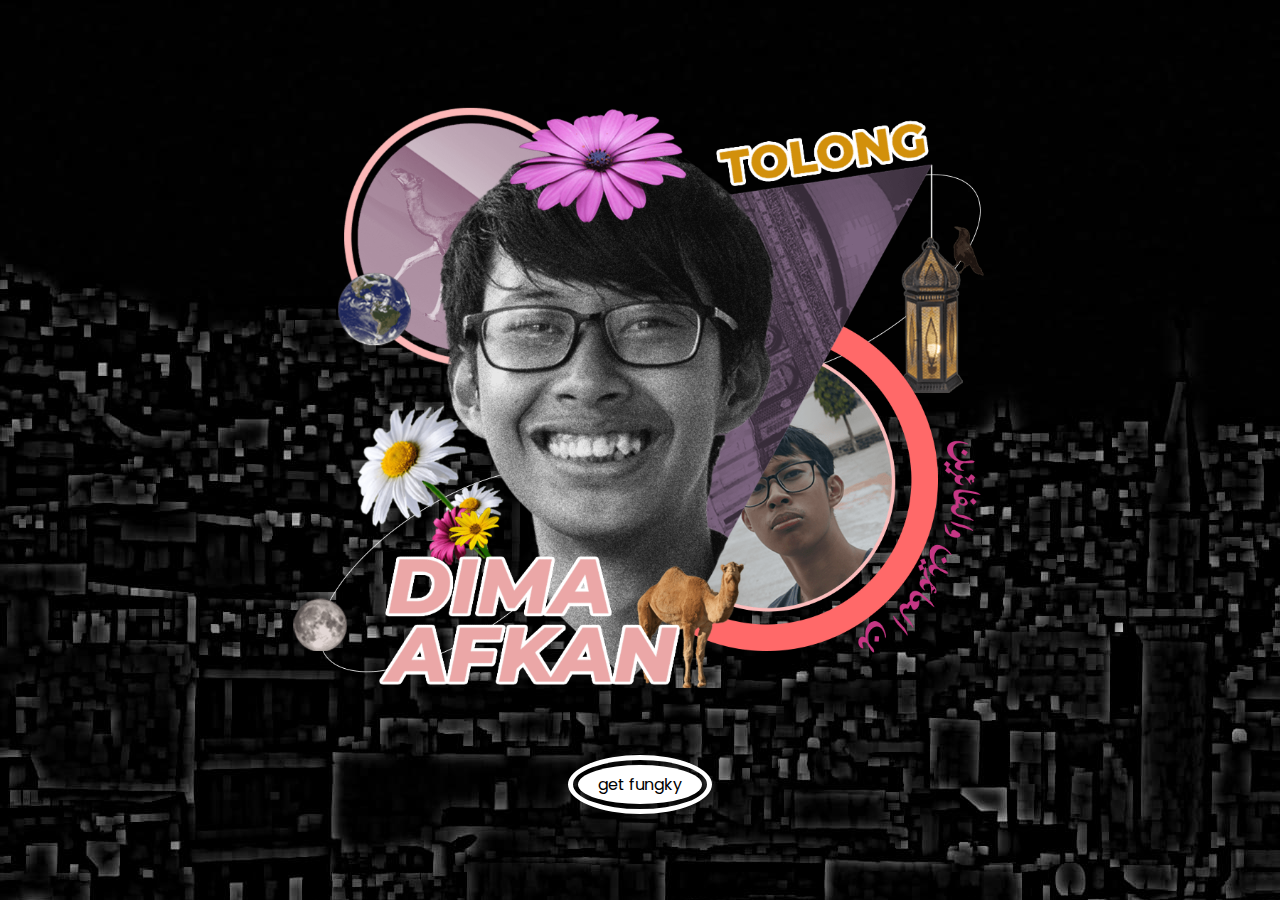
<file: funkyied.html>
<!DOCTYPE html>
<html lang="en">
<head>
    <meta charset="UTF-8">
    <meta http-equiv="X-UA-Compatible" content="IE=edge">
    <meta name="viewport" content="width=device-width, initial-scale=1.0">
    <title>Funky Ied</title>
    <link rel="stylesheet" href="funkyiedstyle.css">
    <style>
        @import url('https://fonts.googleapis.com/css2?family=Poppins:ital,wght@0,100;0,200;0,300;0,400;0,500;0,600;0,700;0,800;0,900;1,100;1,200;1,300;1,400;1,500;1,600;1,700;1,800;1,900&display=swap');
      </style>
</head>
<body>
    <div class="first-div">
        

        <div class="firstSection">
            <marquee class= 'marque' behavior="" direction="">Mohon maaf lahir batin ngabs</marquee>

            <img src="imgs/1.png" alt="" class="img1">
            <img src="imgs/2.png" alt="" class="img2">
            <img src="imgs/3.png" alt="" class="img3">
            <img src="imgs/4.png" alt="" class="img4">
        <img src="imgs/5.png" alt="" class="img5">
        <img src="imgs/6.png" alt="" class="img6">
        <img src="imgs/7.png" alt="" class="img7">
        <img src="imgs/8.png" alt="" class="img8">
        <img src="imgs/9.png" alt="" class="img9">
        <img src="imgs/10.png" alt="" class="img10">
        <img src="imgs/11.png" alt="" class="img11">
        <img src="imgs/12.png" alt="" class="img12">
        <img src="imgs/13.png" alt="" class="img13">
        <img src="imgs/14.png" alt="" class="img14">
        <img src="imgs/15.png" alt="" class="img15">
        <img src="imgs/16.png" alt="" class="img16">
    </div>

    <div class="secondSection">
        <div class="btn">
            get fungky
        </div>
    </div>
        </div>
        
    <script>
        var btn = document.querySelector('.btn')
        var img1 = document.querySelector('.img1')
        var img2 = document.querySelector('.img2')
        var img3 = document.querySelector('.img3')
        var img4 = document.querySelector('.img4')
        var img5 = document.querySelector('.img5')
        var img6 = document.querySelector('.img6')
        var img7 = document.querySelector('.img7')
        var img8 = document.querySelector('.img8')
        var img9 = document.querySelector('.img9')
        var img10 = document.querySelector('.img10')
        var img11 = document.querySelector('.img11')
        var img12 = document.querySelector('.img12')
        var img13 = document.querySelector('.img13')
        var img14 = document.querySelector('.img14')
        var img15 = document.querySelector('.img15')
        var img16 = document.querySelector('.img16')
        var marque = document.querySelector('.marque')
        var btn = document.querySelector('.btn')
        var audio = new Audio('Arab Funk mix.mp3');

        btn.addEventListener("click", ()=>{
  img1.classList.toggle("img1active");
  img2.classList.toggle("img2active");
  img3.classList.toggle("img3active");
  img4.classList.toggle("img4active");
  img5.classList.toggle("img5active");
  img6.classList.toggle("img6active");
  img7.classList.toggle("img7active");
  img8.classList.toggle("img8active");
  img9.classList.toggle("img9active");
  img10.classList.toggle("img10active");
  img11.classList.toggle("img11active");
  img12.classList.toggle("img12active");
  img13.classList.toggle("img13active");
  img14.classList.toggle("img14active");
  img15.classList.toggle("img15active");
  img16.classList.toggle("img16active");
  marque.classList.toggle('marque-active');
  btn.classList.toggle('btn-active');
  audio.play();
});
        
    </script>
</body>
</html>
</file>
<file: funkyiedstyle.css>
*
{
    margin: 0;
    padding: 0;
    box-sizing: border-box;
}



.first-div
{
    height: 100vh;
    width: 100%;
    position: relative;
    display: flex;
    align-items: center;
    justify-content: center;
    background: url(imgs/bg.jpg);
    flex-direction: column;
    gap: 0px;
}

.first-div .firstSection
{
    height: 80%;
    width: 100%;
    display: flex;
    align-items: center;
    justify-content: center;
}

.first-div .secondSection
{
    height: 10%;
    width: inherit;
    display: flex;
    align-items: start;
    justify-content: center;

}

.first-div img
{
    position: absolute;
    width: 60%;
    opacity: 100%;
    animation-fill-mode: both;
}

.marque
{
    top: 10px;
    position: absolute;
    color: white;
    background-color: crimson;
    width: 90%;
    border-radius: 100px;
    font-family: 'Poppins';
    
    opacity: 0%;
    transition: 1.5s;
}

.marque-active
{

   opacity: 100%;
}

.btn
{
    padding: 7px 20px 7px 20px;
    border-radius: 100%;
    outline-offset: 5px;
    outline: 5px solid rgb(255, 255, 255);
    background-color: white;
    font-family: 'Poppins';
    animation: btn 2s 7s both;
    
    
}

.btn-active
{
    animation: btn-animation 2s infinite both;
}

.img9
{
    animation: img9 1s;
    z-index: 1;
}

.img13
{
    animation: img13 1s 1s ;
    
    z-index: 1;
}

.img7
{
    animation: img7 1s 1.5s ;
    
    z-index: 1;
}

.img4
{
    animation: img4 1.5s 2s ;
    
    z-index: 1;
}

.img12
{
    animation: img12 1s 2.5s ;
    
    z-index: 0;
}

.img11
{
    animation: img11 1s 3.5s ;
    
    z-index: 1;
}

.img8
{
    animation: img8 1s 4s ;
    
    z-index: 1;
}

.img10
{
    animation: img10 1s 4s ;
    
    z-index: 1;
}

.img5
{
    animation: img5 1s 4.5s ;
    
    z-index: 1;
}

.img6
{
    animation: img6 1s 5s ;
    
    z-index: 0;
}

.img1, .img2
{
    animation: img1and2 1s 5.5s ;
    
    z-index: 0;
}

.img14, .img16
{
    animation: img14and16 1s 6s ;
    
    z-index: 1;
}

.img3
{
    animation: img3 1s 6s ;
    
    z-index: 1;
}

.img15
{
    animation: img15 1s 6.5s ;
    
    z-index: 1;
}


/*animation*/

@keyframes btn{
    0%
    {
        opacity: 0%;
    }
    100%{
        opacity: 100%;
    }
}

@keyframes btn-animation {
    100%,0%{
        background-color: rgb(255,0,0);
        scale: 1;
    }
    8%{
        background-color: rgb(255,127,0);
    }
    16%{
        background-color: rgb(255,255,0);
    }
    25%{
        background-color: rgb(127,255,0);
        scale: 1.5;
    }
    33%{
        background-color: rgb(0,255,0);
    }
    41%{
        background-color: rgb(0,255,127);
    }
    50%{
        background-color: rgb(0,255,255);
        scale: 1.8;
    }
    58%{
        background-color: rgb(0,127,255);
    }
    66%{
        background-color: rgb(0,0,255);
        scale: 1.4;
    }
    75%{
        background-color: rgb(127,0,255);
    }
    83%{
        background-color: rgb(255,0,255);
    }
    91%{
        background-color: rgb(255,0,127);
    }
}



@keyframes img9
{
    0%
    {
        width:0%;
        opacity: 0%;
    } 
    100%
    {
        width: 50%;
        opacity: 100%;
        
    }
}

@keyframes img13
{
    0%
    {
        width:0%;
        opacity: 0%;
        translate: 0px -100px;
    } 
    100%
    {
        width: 50%;;
        opacity: 100%;
        translate: 0px 0px;
    }
}

@keyframes img7
{
    0%
    {
        width:0%;
        opacity: 0%;
        translate: 0px -100px;
        rotate: -30deg;
    } 
    100%
    {
        width: 50%;;
        opacity: 100%;
        translate: 0px 0px;
        rotate: 0deg;
    }
    
}

@keyframes img4
{
    0%
    {
        width:0%;
        opacity: 0%;
        translate: 0px -100px;
        rotate: -180deg;
        translate: 30px 30px;
    } 
    100%
    {
        width: 50%;;
        opacity: 100%;
        translate: 0px 0px;
        rotate: 0deg;
        translate: 0px 0px;
    }
    
}

@keyframes img12
{
    0%
    {
        width:0%;
        opacity: 0%;
        translate: -30px 5px;
        
      
    } 
    100%
    {
        width: 50%;;
        opacity: 100%;
        translate: 0px 0px;
    }
    
}

@keyframes img11
{
    0%
    {
        width:0%;
        opacity: 0%;
        translate: -30px 5px;
        
      
    } 
    100%
    {
        width: 50%;;
        opacity: 100%;
        translate: 0px 0px;
    }
    
}

@keyframes img8
{
    0%
    {
        width:0%;
        opacity: 0%;
        translate: -80px 80px;
        
      
    } 
    100%
    {
        width: 50%;;
        opacity: 100%;
        translate: 0px 0px;
    }
    
}

@keyframes img10
{
    0%
    {
        width:0%;
        opacity: 0%;
        translate: -80px 80px;
        
      
    } 
    100%
    {
        width: 50%;;
        opacity: 100%;
        translate: 0px 0px;
    }
    
}

@keyframes img5
{
    0%
    {
        width:0%;
        opacity: 0%;
        translate: -80px 80px;
        rotate: 50deg;       
      
    } 
    100%
    {
        width: 50%;;
        opacity: 100%;
        translate: 0px 0px;
        rotate: 0deg;   
    }
    
}

@keyframes img6
{
    0%
    {
        width:0%;
        opacity: 0%;
        translate: -50px 0px;
        rotate: -50deg;       
      
    } 
    100%
    {
        width: 50%;;
        opacity: 100%;
        translate: 0px 0px;
        rotate: 0deg;   
    }
    
}

@keyframes img1and2
{
    0%
    {
        width:0%;
        opacity: 0%;
            
      
    } 
    100%
    {
        width: 50%;;
        opacity: 100%;
         
    }
    

    
}

@keyframes img14and16
{
    0%
    {
        width: 0%;
        opacity: 0%;
            
      
    } 
    100%
    {
        width: 50%;
        opacity: 100%;
         
    }
    
}

@keyframes img3
{
    0%
    {
       
        opacity: 0%;
            
      
    } 
    100%
    {
        
        opacity: 100%;
         
    }
    
}

@keyframes img15
{
    0%
    {
        translate: 50px 0px;
        opacity: 0%;
            
      
    } 
    100%
    {
        translate: 0px 0px;
        opacity: 100%;
         
    }
    
}

@media only screen and (max-width:800px) {


    .first-div
    {
        height: 100vh;
        width: 100%;
        position: relative;
        display: flex;
        align-items: center;
        justify-content: center;
        background: url(imgs/bg.jpg);
        background-position: center;
        overflow: hidden;
    }
    
    .first-div img
    {
        position: absolute;
        width: 80%;
        opacity: 100%;
        animation-fill-mode: both;
    }
    
    .img9
    {
        animation: img9 1s;
        z-index: 1;
    }
    
    .img13
    {
        animation: img13 1s 1s ;
        
        z-index: 1;
    }
    
    .img7
    {
        animation: img7 1s 1.5s ;
        
        z-index: 1;
    }
    
    .img4
    {
        animation: img4 1.5s 2s ;
        
        z-index: 1;
    }
    
    .img12
    {
        animation: img12 1s 2.5s ;
        
        z-index: 0;
    }
    
    .img11
    {
        animation: img11 1s 3.5s ;
        
        z-index: 1;
    }
    
    .img8
    {
        animation: img8 1s 4s ;
        
        z-index: 1;
    }
    
    .img10
    {
        animation: img10 1s 4s ;
        
        z-index: 1;
    }
    
    .img5
    {
        animation: img5 1s 4.5s ;
        
        z-index: 1;
    }
    
    .img6
    {
        animation: img6 1s 5s ;
        
        z-index: 0;
    }
    
    .img1, .img2
    {
        animation: img1and2 1s 5.5s ;
        
        z-index: 0;
    }
    
    .img14, .img16
    {
        animation: img14and16 1s 6s ;
        
        z-index: 1;
    }
    
    .img3
    {
        animation: img3 1s 6s ;
        
        z-index: 1;
    }
    
    .img15
    {
        animation: img15 1s 6.5s ;
        
        z-index: 1;
    }
    
    
    /*animation*/
    
    @keyframes img9
    {
        0%
        {
            width:0%;
            opacity: 0%;
        } 
        100%
        {
            width: 80%;
            opacity: 100%;
            
        }
    }
    
    @keyframes img13
    {
        0%
        {
            width:0%;
            opacity: 0%;
            translate: 0px -100px;
        } 
        100%
        {
            width: 80%;;
            opacity: 100%;
            translate: 0px 0px;
        }
    }
    
    @keyframes img7
    {
        0%
        {
            width:0%;
            opacity: 0%;
            translate: 0px -100px;
            rotate: -30deg;
        } 
        100%
        {
            width: 80%;;
            opacity: 100%;
            translate: 0px 0px;
            rotate: 0deg;
        }
        
    }
    
    @keyframes img4
    {
        0%
        {
            width:0%;
            opacity: 0%;
            translate: 0px -100px;
            rotate: -180deg;
            translate: 30px 30px;
        } 
        100%
        {
            width: 80%;;
            opacity: 100%;
            translate: 0px 0px;
            rotate: 0deg;
            translate: 0px 0px;
        }
        
    }
    
    @keyframes img12
    {
        0%
        {
            width:0%;
            opacity: 0%;
            translate: -30px 5px;
            
          
        } 
        100%
        {
            width: 80%;;
            opacity: 100%;
            translate: 0px 0px;
        }
        
    }
    
    @keyframes img11
    {
        0%
        {
            width:0%;
            opacity: 0%;
            translate: -30px 5px;
            
          
        } 
        100%
        {
            width: 80%;;
            opacity: 100%;
            translate: 0px 0px;
        }
        
    }
    
    @keyframes img8
    {
        0%
        {
            width:0%;
            opacity: 0%;
            translate: -80px 80px;
            
          
        } 
        100%
        {
            width: 80%;;
            opacity: 100%;
            translate: 0px 0px;
        }
        
    }
    
    @keyframes img10
    {
        0%
        {
            width:0%;
            opacity: 0%;
            translate: -80px 80px;
            
          
        } 
        100%
        {
            width: 80%;;
            opacity: 100%;
            translate: 0px 0px;
        }
        
    }
    
    @keyframes img5
    {
        0%
        {
            width:0%;
            opacity: 0%;
            translate: -80px 80px;
            rotate: 50deg;       
          
        } 
        100%
        {
            width: 80%;;
            opacity: 100%;
            translate: 0px 0px;
            rotate: 0deg;   
        }
        
    }
    
    @keyframes img6
    {
        0%
        {
            width:0%;
            opacity: 0%;
            translate: -50px 0px;
            rotate: -50deg;       
          
        } 
        100%
        {
            width: 80%;;
            opacity: 100%;
            translate: 0px 0px;
            rotate: 0deg;   
        }
        
    }
    
    @keyframes img1and2
    {
        0%
        {
            width:0%;
            opacity: 0%;
                
          
        } 
        100%
        {
            width: 80%;;
            opacity: 100%;
             
        }
        
    
        
    }
    
    @keyframes img14and16
    {
        0%
        {
            
            opacity: 0%;
                
          
        } 
        100%
        {
            
            opacity: 100%;
             
        }
        
    }
    
    @keyframes img3
    {
        0%
        {
           
            opacity: 0%;
                
          
        } 
        100%
        {
            
            opacity: 100%;
             
        }
        
    }
    
    @keyframes img15
    {
        0%
        {
            translate: 50px 0px;
            opacity: 0%;
                
          
        } 
        100%
        {
            translate: 0px 0px;
            opacity: 100%;
             
        }
        
    }

    /*active animation*/

    .img9active
    {
        animation: image9active 2s infinite ease-in;
    }
    .img7active
    {
        animation: image7active 2s infinite ease-in;
    }

    .img13active
    {
        animation: image13active 2s infinite ease-out;
    }

    .img4active
    {
        animation: image4active 2s both infinite ease-in-out;
    }

    .img5active, .img6active
    {
        animation: image56active 2s both infinite ease-in-out;
    }

    .img12active
    {
        animation: image12active 2s both infinite ease-in-out;
    }
    .img11active
    {
        animation: image11active 2s both infinite ease-in-out;
    }

    .img8active
    {
        animation: image8active 2s both infinite ease-in;
    }

    .img10active
    {
        animation: image10active 2s both infinite ease-in;
    }

    .img16active, .img14active
    {
        animation: image1416active 2s both infinite ease-in;
    }

    .img3active
    {
        animation: image3active 2s both infinite ease-out;
    }

    .img15active
    {
        animation: image15active 2s both infinite ease-out;
    }

    @keyframes image9active {
        0%{
            width: 80%;
            rotate: 0deg;
        }
        25%
        {
            width: 60%;
            rotate: 30deg;
        }
        50%
        {
            width: 40%;
            rotate: 0deg;
        }
        75%
        {
            width: 60%;
            rotate: -30deg;
        }
        100%
        {
            width: 80%;
            rotate: 0deg;
        }
    }

    @keyframes image7active {
        0%{
            translate: 20px;
            
        }
        25%
        {
            translate: 10px;
            
        }
        50%
        {
            translate: 00px;
            
        }
        75%
        {
            translate: 10px;
            
        }
        100%
        {
            translate: 20px;
            
        }
    }

    @keyframes image13active {
        0%{
            translate: 0px 0px;
            
        }
        25%
        {
            translate: 0px -60px;
            
        }
        50%
        {
            translate: 0px -90px;
            
        }
        75%
        {
            translate: 0px -60px;
            
        }
        100%
        {
            translate: 0px 0px;
            
        }
    }

    @keyframes image4active {
       
        0%
        {
            
            rotate: 0deg;
        }
        100%
        {
            
            rotate: 360deg;
        }
    }

    @keyframes image56active {
        0%
        {
            
            rotate: 0deg;
        }
        100%
        {
            
            rotate: 360deg;
        }
    }

    @keyframes image12active {
        0%{
            translate: 20px;
            
        }
        25%
        {
            translate: 10px;
            
        }
        50%
        {
            translate: 00px;
            
        }
        75%
        {
            translate: 10px;
            
        }
        100%
        {
            translate: 20px;
            
        }
    }

    @keyframes image11active {
        0%{
            translate: -20px;
            
        }
        25%
        {
            translate: -10px;
            
        }
        50%
        {
            translate: 00px;
            
        }
        75%
        {
            translate: -10px;
            
        }
        100%
        {
            translate: -20px;
            
        }
    }
    @keyframes image8active {
        0%{
            translate: -40px;
            scale: 1;
            
        }
        25%
        {
            translate: -20px;
            scale: 1.1;
        }
        50%
        {
            translate: 00px;
            scale: 1.2;
        }
        75%
        {
            translate: -20px;
            scale: 1.1;
        }
        100%
        {
            translate: -40px;
            scale: 1;
        }
    }

    @keyframes image10active {
        0%{
            translate: -20px;
            scale: 1;
            
        }
        25%
        {
            translate: -10px;
            scale: 1.1;
        }
        50%
        {
            translate: 00px;
            scale: 1.2;
        }
        75%
        {
            translate: -10px;
            scale: 1.1;
        }
        100%
        {
            translate: -20px;
            scale: 1;
        }
    }

    @keyframes image1416active {
        0%
        {
            
            rotate: 0deg;
        }
        100%
        {
            
            rotate: -360deg;
        }
    }

    @keyframes image3active {
        0%{
            translate: 20px;
            
        }
        25%
        {
            translate: 10px;
            
        }
        50%
        {
            translate: 00px;
            
        }
        75%
        {
            translate: 10px;
            
        }
        100%
        {
            translate: 20px;
            
        }
    }

    @keyframes image15active {
        0%{
            translate: 20px -15px;
            
        }
        25%
        {
            translate: 10px -5px;
            
        }
        50%
        {
            translate: 00px 0px;
            
        }
        75%
        {
            translate: 10px -5px;
            
        }
        100%
        {
            translate: 20px -15px;
            
        }
    }
}
</file>
